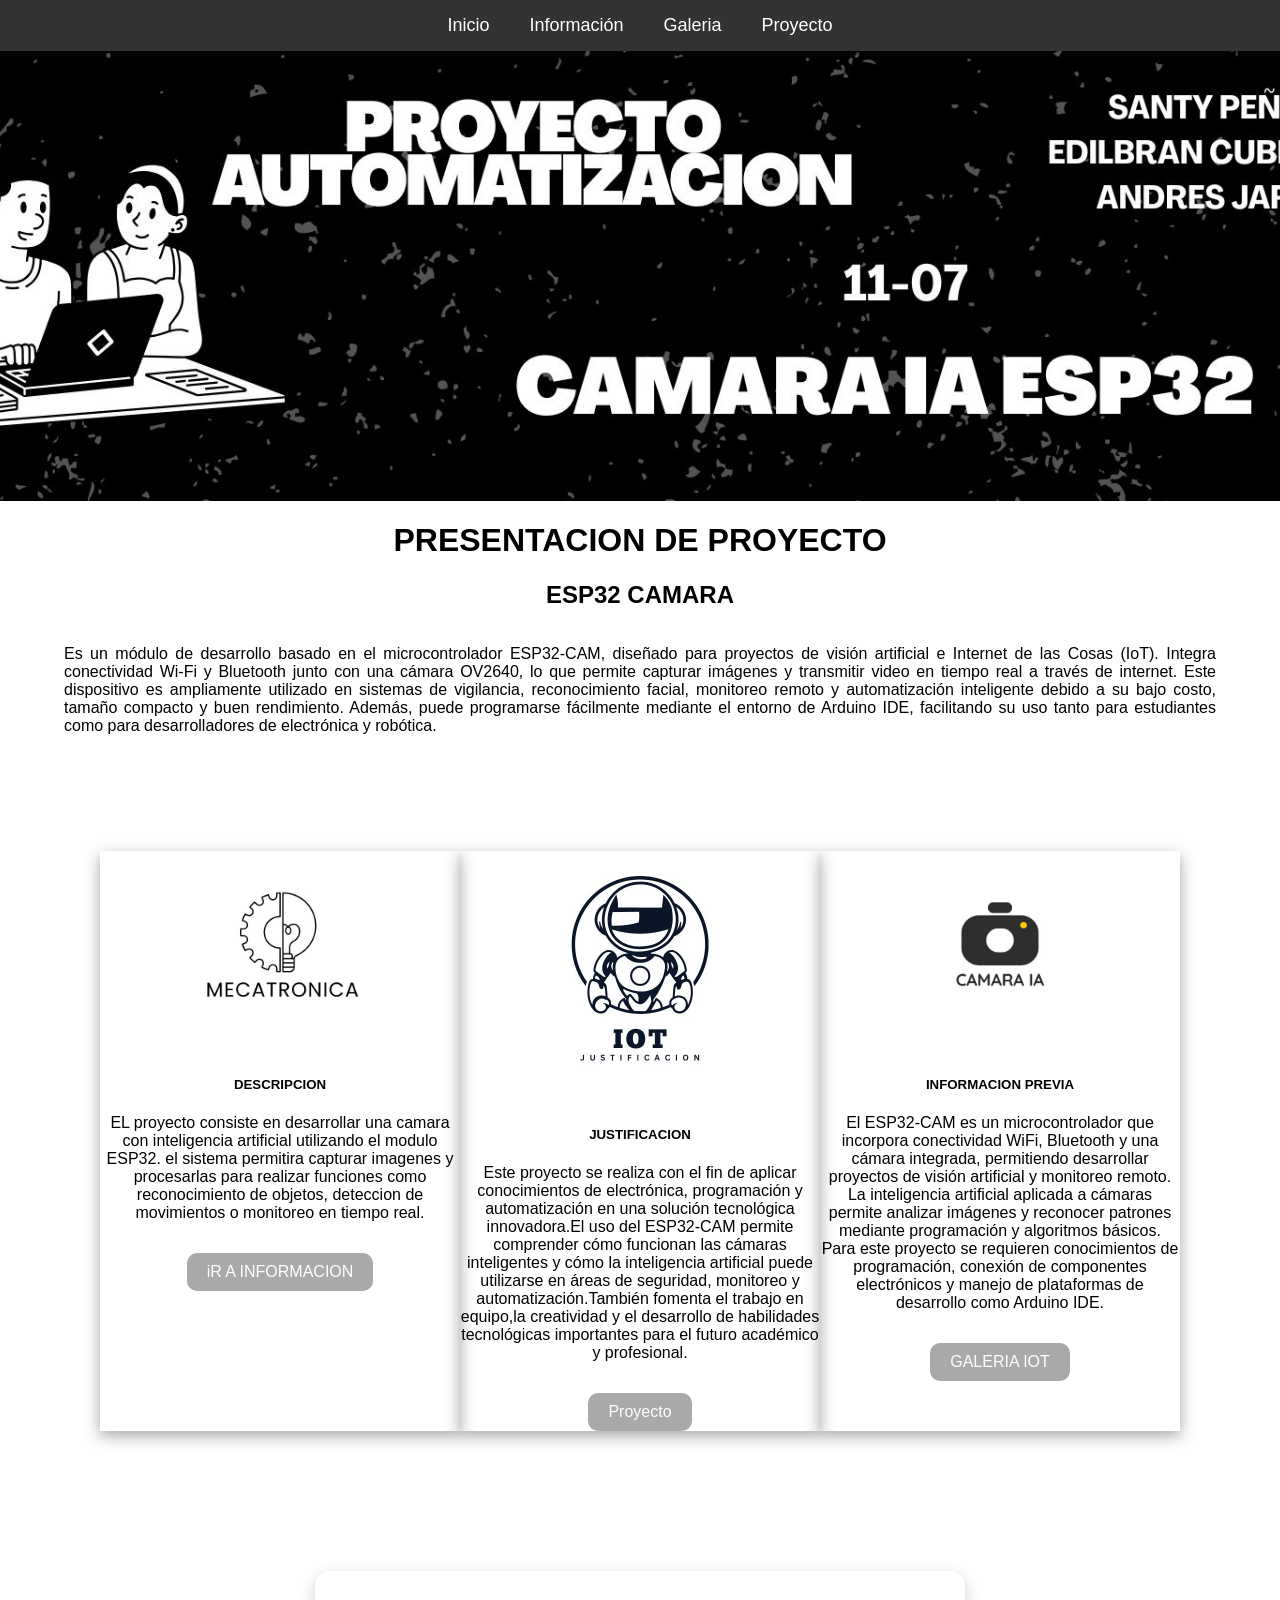
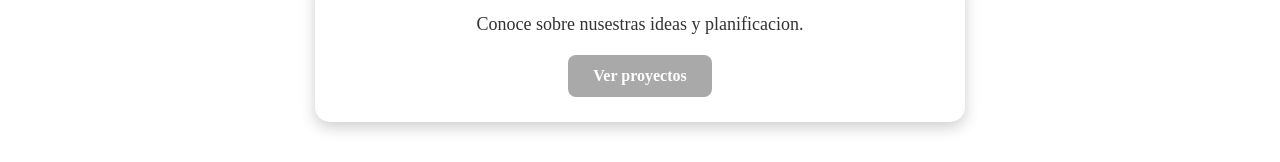
<file: index.html>
<!DOCTYPE html>
<html lang="en">
<head>
    <!-- Required meta tags -->
    <meta charset="utf-8">
    <meta name="viewport" content="width=device-width, initial-scale=1">

    <!-- Bootstrap CSS -->
    <link rel="stylesheet" href="style.css">

    <title>proyecto automatizacion</title>
</head>
<body>
  <!-- NAVBAR -->
    <nav class="navbar">
        <a href="index.html">Inicio</a>
        <a href="info.html">Información</a>
        <a href="diseño.html">Galeria</a>
        <a href="galeria.html">Proyecto</a>
    </nav>
    <header>
        <div id="imagen"></div>
    </header>
    <H1 id="titulo">PRESENTACION DE PROYECTO</H1>
     <H2 id="subtitulo">ESP32 CAMARA</H2>
     <section id="intro">
      <p>
        Es un módulo de desarrollo basado en el microcontrolador ESP32-CAM, diseñado para proyectos de visión artificial e Internet de las Cosas (IoT). 
        Integra conectividad Wi-Fi y Bluetooth junto con una cámara OV2640, lo que permite capturar imágenes y transmitir video en tiempo real a través de internet.
        Este dispositivo es ampliamente utilizado en sistemas de vigilancia, reconocimiento facial, monitoreo remoto y automatización inteligente debido a su bajo costo, tamaño compacto y buen rendimiento. Además, puede programarse fácilmente mediante el entorno de Arduino IDE, facilitando su uso tanto 
        para estudiantes como para desarrolladores de electrónica y robótica.
      </p>
     </section>
      
     
</header>

<section id="descripcion">

    <div class="card" style="width: 30rem;">
  <img src="./Mecatronica.jpg.jpeg" class="card-img-top" alt="..." style="width: 200px; height: auto;">
  <div class="card-body">
    <h5 class="card-title">DESCRIPCION</h5>
    <p class="card-text">EL proyecto consiste en desarrollar una camara con inteligencia artificial utilizando el modulo ESP32.
            el sistema permitira capturar imagenes y procesarlas para realizar funciones como reconocimiento de objetos,
            deteccion de movimientos o monitoreo en tiempo real.
            
</p>
    <a href="info.html" class="btn btn-primary">iR A INFORMACION</a>
  </div>
</div>

    <div class="card" style="width: 30rem;">
  <img src="./iot (1).jpg.jpeg" class="card-img-top" alt="..."style="width: 250px; height: auto;">
  <div class="card-body">
    <h5 class="card-title">JUSTIFICACION</h5>
    <p class="card-text">Este proyecto se realiza con el fin de aplicar conocimientos de electrónica, programación y automatización en 
            una solución tecnológica innovadora.El uso del ESP32-CAM permite comprender cómo funcionan las cámaras inteligentes y cómo la 
            inteligencia artificial puede utilizarse en áreas de seguridad, monitoreo y automatización.También fomenta el trabajo en equipo,la
             creatividad y el desarrollo de habilidades tecnológicas importantes para el futuro académico y profesional.
</p>
    <a href="galeria.html" class="btn btn-primary">Proyecto</a>
  </div>
</div>
    

    <div class="card" style="width: 30rem;">
  <img src="./Camara ia.jpg.jpeg" class="card-img-top" alt="..."style="width: 200px; height: auto;">
  <div class="card-body">
    <h5 class="card-title">INFORMACION PREVIA</h5>
    <p class="card-text">El ESP32-CAM es un microcontrolador que incorpora conectividad WiFi, Bluetooth y una cámara integrada, permitiendo desarrollar
             proyectos de visión artificial y monitoreo remoto. La inteligencia artificial aplicada a cámaras permite analizar 
             imágenes y reconocer patrones mediante programación y algoritmos básicos. Para este proyecto se requieren conocimientos
              de programación, conexión de componentes electrónicos y manejo de plataformas de desarrollo como Arduino IDE.
</p>
    <a href="diseño.html" class="btn btn-primary">GALERIA IOT</a>
  </div>
</div>

</section>

<div class="box-enlace">
    <p>
        Conoce sobre nusestras ideas y planificacion.
    </p>

    <a href="Plani.html" class="btn-box">
        Ver proyectos
    </a>
</div>

    
</body>
</html>
</file>
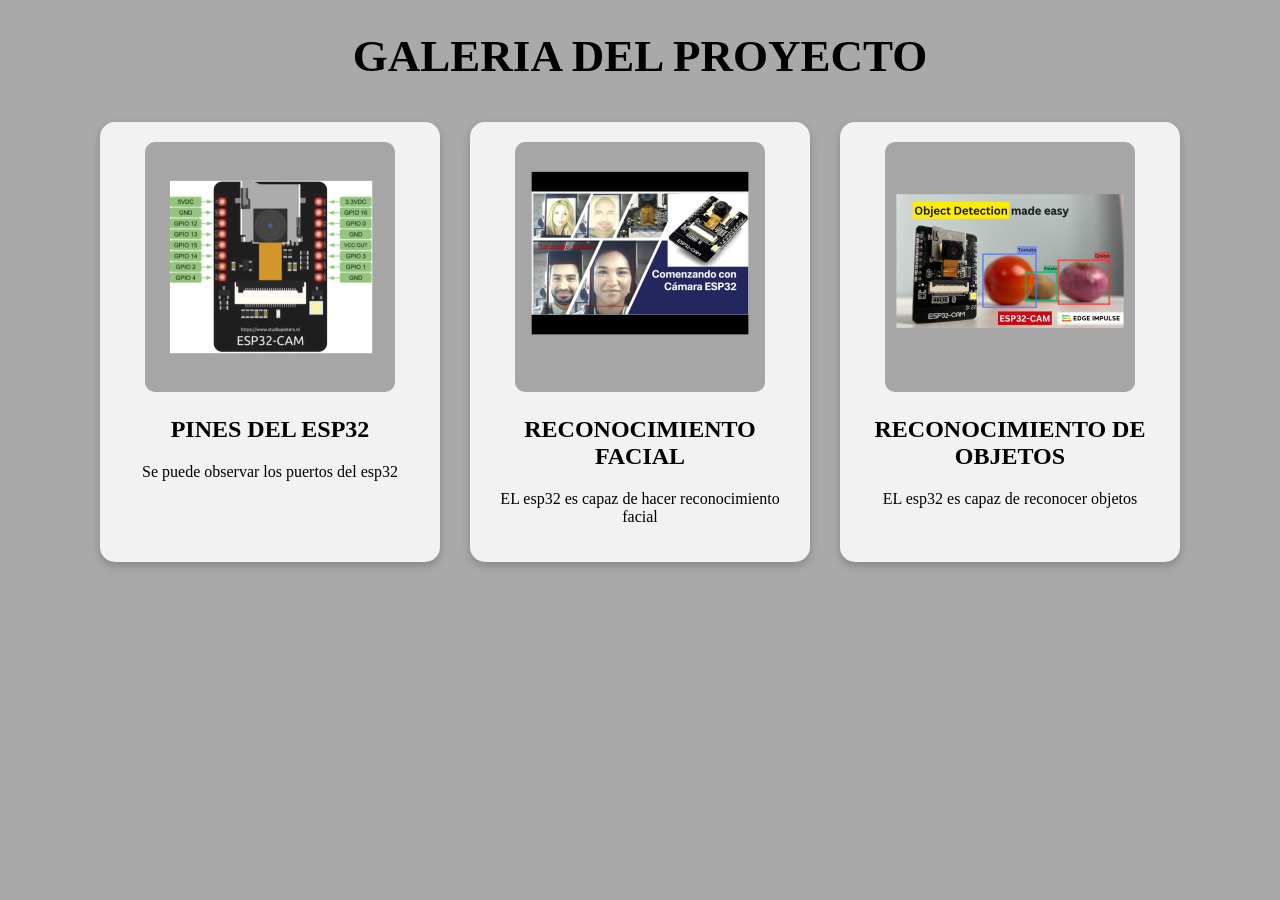
<file: diseño.html>
<!DOCTYPE html>
<html lang="es">
<head>
    <meta charset="UTF-8">
    <meta name="viewport" content="width=device-width, initial-scale=1.0">
    <title>DISEÑO DEL PROYECTO</title>

    <link rel="stylesheet" href="style.css">
</head>

<body class="fondo-galeria">

    <h1 class="titulo">GALERIA DEL PROYECTO</h1>

    <div class="contenedor">

        <div class="caja">
            <img src="./IMAGEN 4.jpg" alt="" style="width: 250px; height: auto;">

            <h2>PINES DEL ESP32</h2>

            <p>
                Se puede observar los puertos del esp32
            </p>

    
        </div>

        <div class="caja">
            <img src="./IMAGEN 5.jpg" alt="" style="width: 250px; height: auto;">

            <h2>RECONOCIMIENTO FACIAL</h2>

            <p>
                EL esp32 es capaz de hacer reconocimiento facial
            </p>

           
        </div>

        <div class="caja">
            <img src="./IMAGEN 6.jpg" alt="" style="width: 250px; height: auto;">

            <h2>RECONOCIMIENTO DE OBJETOS</h2>

            <p>
               EL esp32 es capaz de reconocer objetos
            </p>

            
        </div>

    </div>

</body>
</html>
</file>
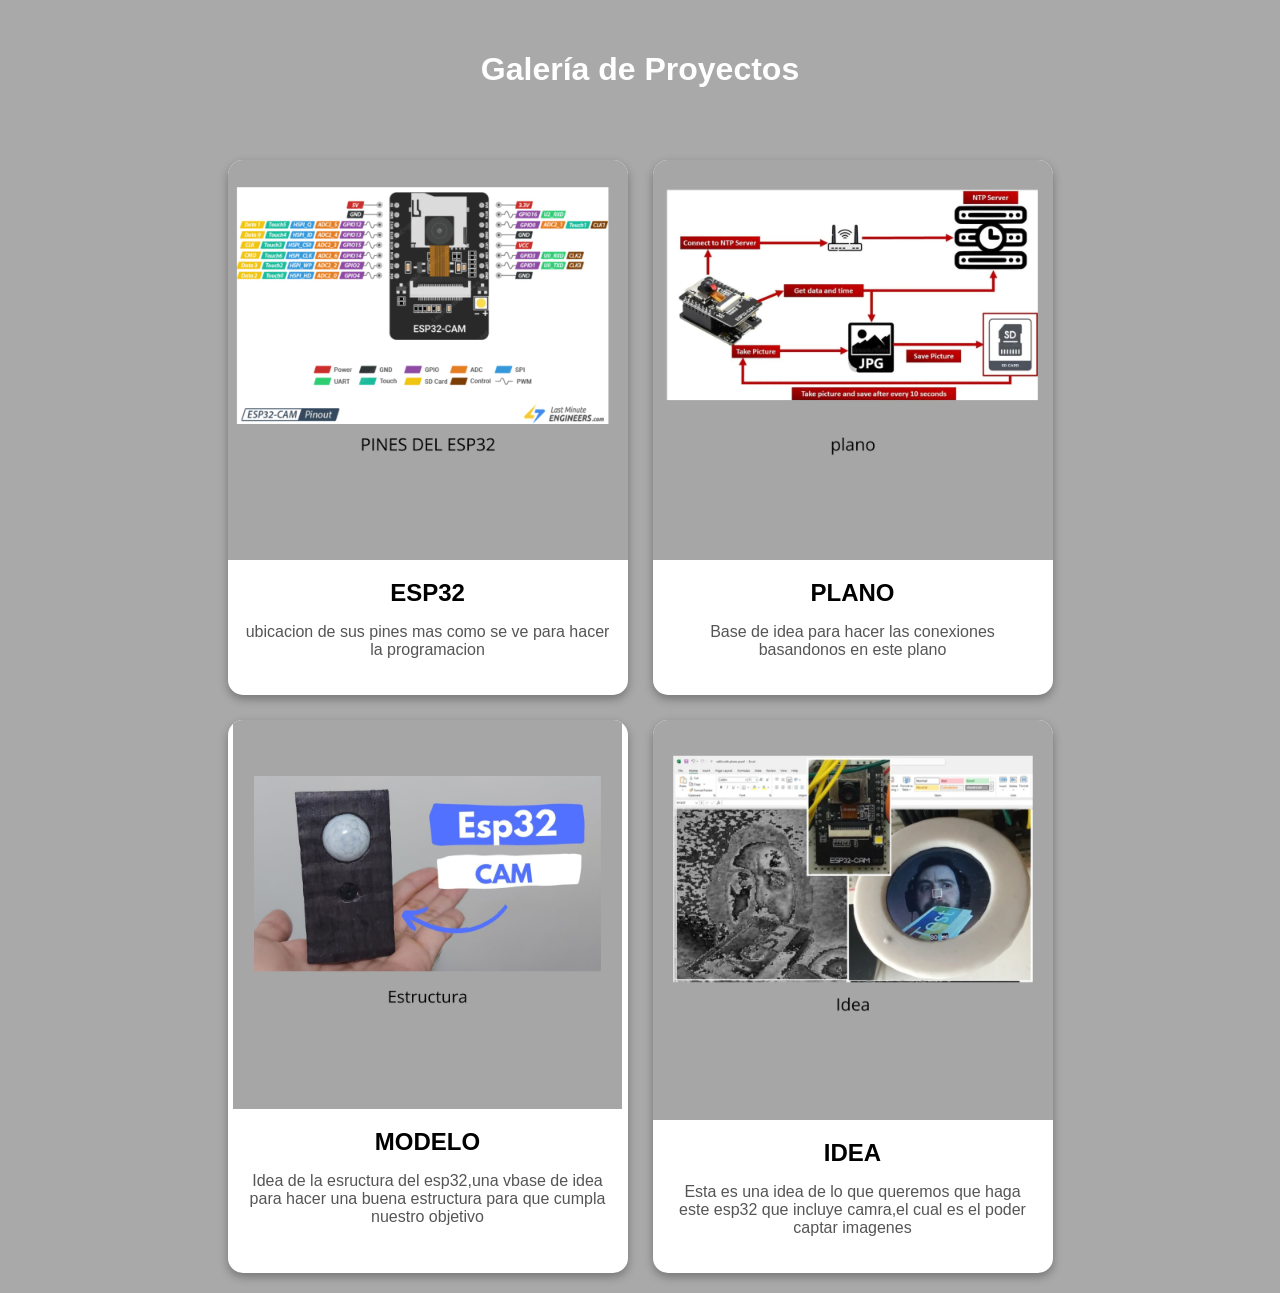
<file: galeria.html>
<!-- index.html -->
<!DOCTYPE html>
<html lang="es">
<head>
    <meta charset="UTF-8">
    <meta name="viewport" content="width=device-width, initial-scale=1.0">
    <title>GALERIA DE FOTOS</title>

    <!-- Vincular CSS -->
    <link rel="stylesheet" href="GALLERY.CSS">
</head>
<body>

    <header>
        <h1>Galería de Proyectos</h1>
    </header>

    <section class="contenedor">

        <div class="tarjeta">
            <img src="./PINES.jpg" alt=".."  style="width: 400px; height: auto;">
            <h2>ESP32</h2>
            <p>ubicacion de sus pines mas como se ve para hacer la programacion</p>
        </div>

        <div class="tarjeta">
            <img src="./PLANO.jpg" alt=".." style="width: 400px; height:auto;">
            <h2>PLANO</h2>
            <p>Base de idea para hacer las conexiones basandonos en este plano</p>
        </div>

        <div class="tarjeta">
            <img src="./ESTRUCTURA.jpg" alt="Imagen 3" style="width: 389px; height: auto;">
            <h2>MODELO</h2>
            <p>Idea de la esructura del esp32,una vbase de idea para hacer una buena estructura para que cumpla nuestro objetivo</p>
        </div>

        <div class="tarjeta">
            <img src="./IDEA.jpg" alt="Imagen 4" style="width: 400px; height: auto;">
            <h2>IDEA</h2>
            <p>Esta es una idea de lo que queremos que haga este esp32 que incluye camra,el cual es el poder captar imagenes </p>
        </div>

    </section>

</body>
</html>
</file>
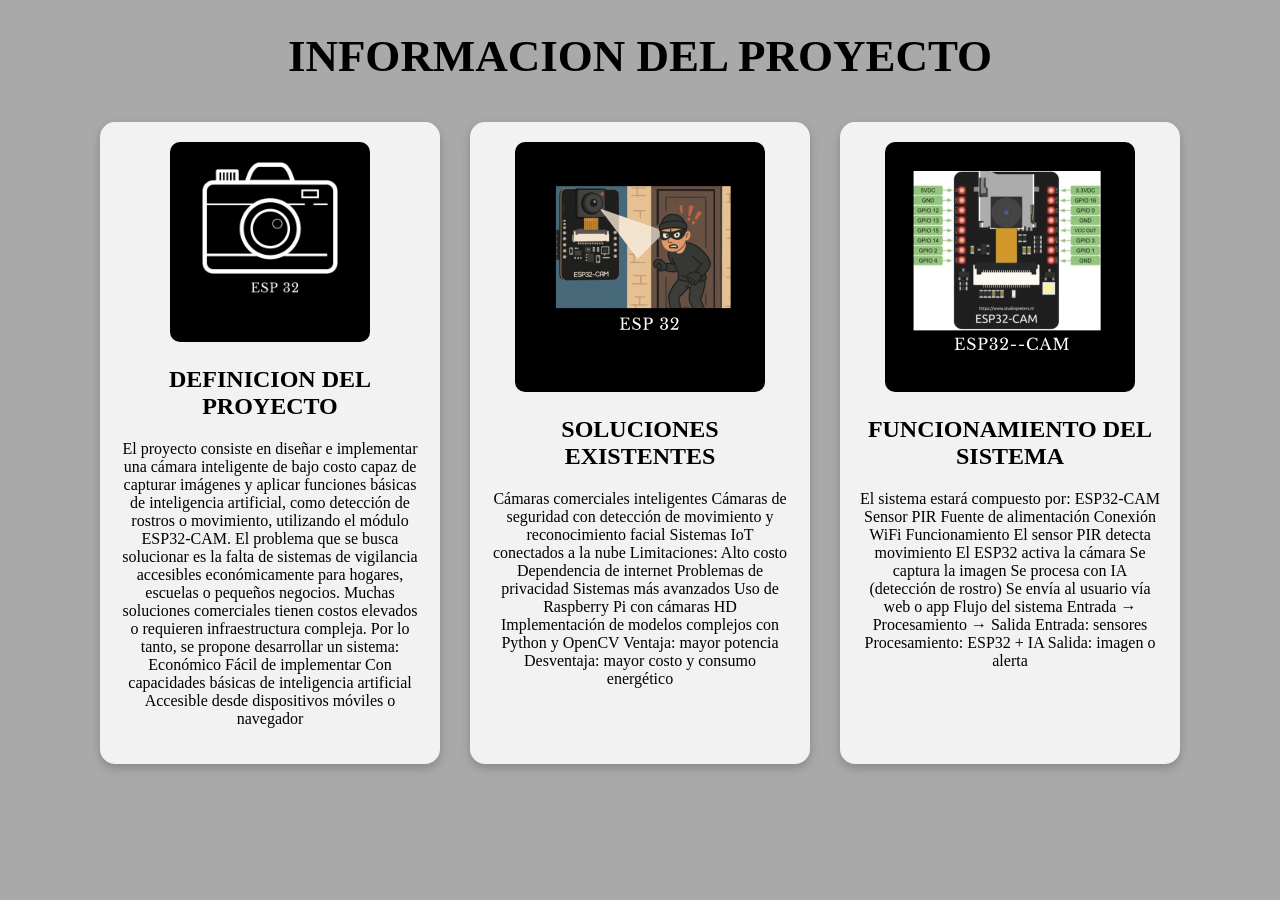
<file: info.html>
<!doctype html>
<html lang="ar" dir="rtl">
  <head>
    <meta charset="UTF-8">
    <meta name="viewport" content="width=device-width, initial-scale=1.0">

    <title>INFORMACION DEL PROYECTO</title>

    <link rel="stylesheet" href="style.css">
</head>

<body class="fondo-info">

    <h1 class="titulo">INFORMACION DEL PROYECTO </h1>

    <div class="contenedor">

        <div class="caja">
            <img src="./IMAGEN 3.jpg" alt="" style="width: 250px; height: auto;">
            <h2>FUNCIONAMIENTO DEL SISTEMA</h2>

            <p>
                El sistema estará compuesto por:
                ESP32-CAM
                Sensor PIR
                Fuente de alimentación
                Conexión WiFi
                Funcionamiento
                El sensor PIR detecta movimiento
                El ESP32 activa la cámara
                Se captura la imagen
                Se procesa con IA (detección de rostro)
                Se envía al usuario vía web o app
                Flujo del sistema
                Entrada → Procesamiento → Salida
                Entrada: sensores
                Procesamiento: ESP32 + IA
                Salida: imagen o alerta

            </p>
        </div>

        <div class="caja">
            <img src="./IMAGEN 2.jpg" alt="" style="width: 250px; height: auto;">
            <h2>SOLUCIONES EXISTENTES</h2>

            <p>
               Cámaras comerciales inteligentes
               Cámaras de seguridad con detección de movimiento y reconocimiento facial
               Sistemas IoT conectados a la nube
               Limitaciones:
               Alto costo
               Dependencia de internet
               Problemas de privacidad
               Sistemas más avanzados
               Uso de Raspberry Pi con cámaras HD
               Implementación de modelos complejos con Python y OpenCV
               Ventaja: mayor potencia
               Desventaja: mayor costo y consumo energético

            </p>
        </div>

        <div class="caja">
            <img src="./DEFINICION.jpg" alt="" style="width: 200px; height: auto;">
            <h2>DEFINICION DEL PROYECTO</h2>

            <p>
                El proyecto consiste en diseñar e implementar una cámara inteligente de bajo costo capaz de capturar imágenes y aplicar funciones básicas de inteligencia artificial, como detección de rostros o movimiento, utilizando el módulo ESP32-CAM.
                El problema que se busca solucionar es la falta de sistemas de vigilancia accesibles económicamente para hogares, escuelas o pequeños negocios. Muchas soluciones comerciales tienen costos elevados o requieren infraestructura compleja.
                Por lo tanto, se propone desarrollar un sistema:
                Económico
                Fácil de implementar
                Con capacidades básicas de inteligencia artificial
                Accesible desde dispositivos móviles o navegador

            </p>
        </div>

    </div>

</body>
</html>
</file>
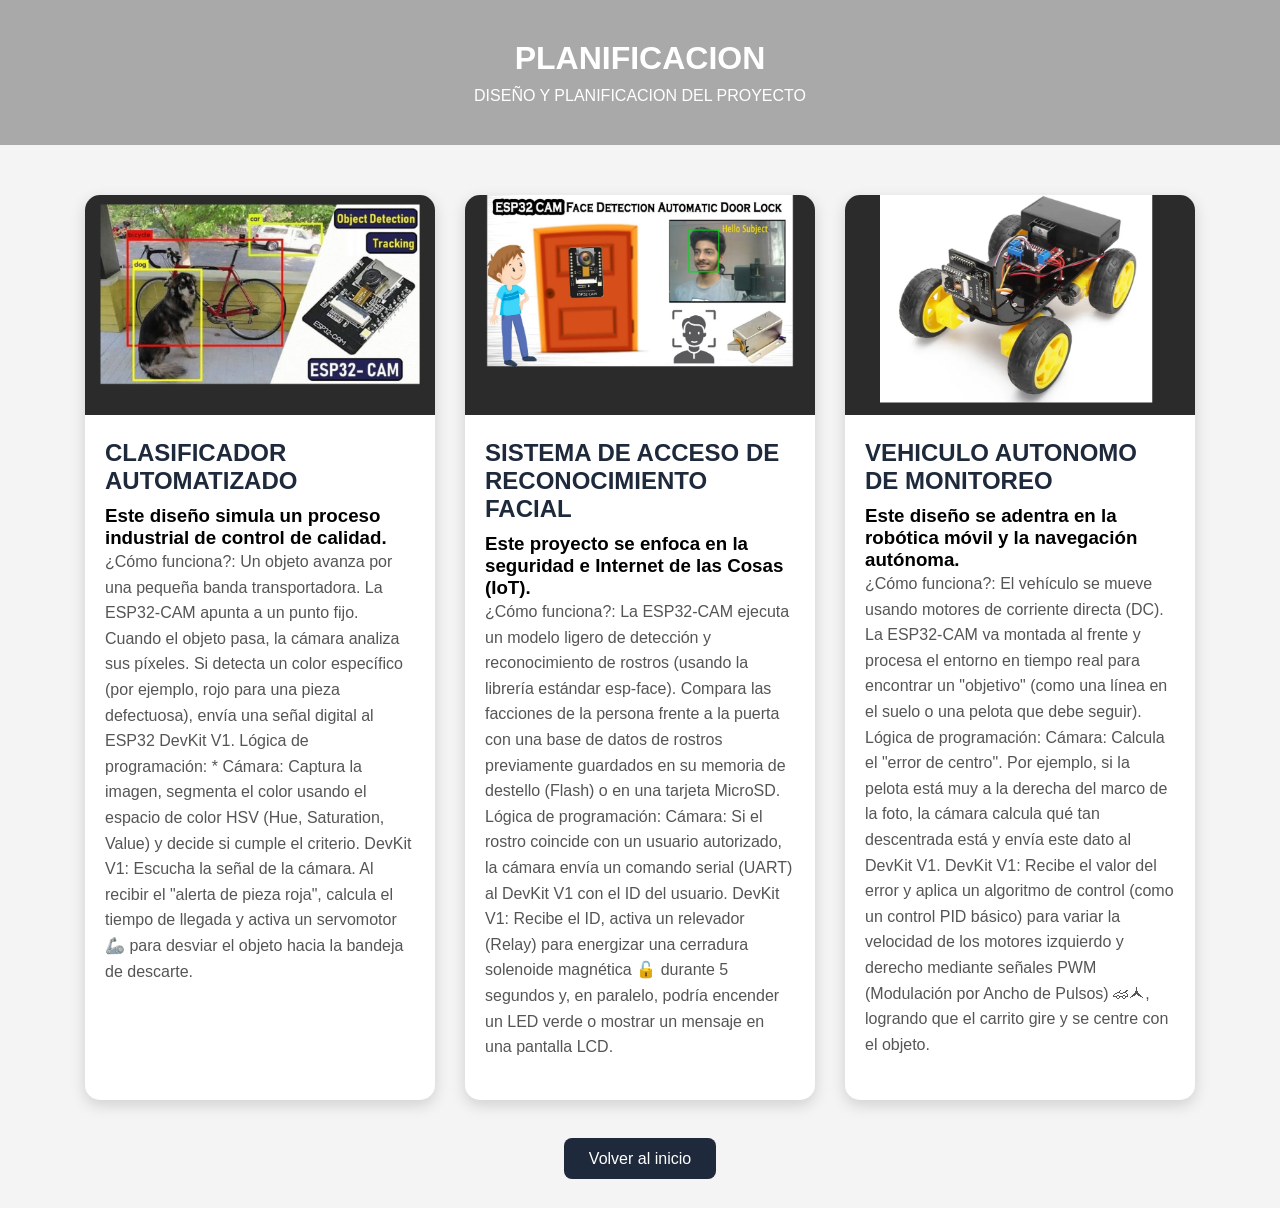
<file: Plani.html>
<!DOCTYPE html>
<html lang="es">
<head>
    <meta charset="UTF-8">
    <meta name="viewport" content="width=device-width, initial-scale=1.0">
    <title>PLANIFICACION</title>

    <link rel="stylesheet" href="planificacion.css">
</head>
<body>

    <header>
        <h1>PLANIFICACION</h1>
        <p>DISEÑO Y PLANIFICACION DEL PROYECTO</p>
    </header>

    <main class="contenedor-tarjetas">

        <div class="tarjeta">
            <img src="./panel 1.jpg" alt="">

            <div class="contenido">
                <h2>CLASIFICADOR AUTOMATIZADO</h2>
                <H3>Este diseño simula un proceso industrial de control de calidad.</H3>

                <p>
                    ¿Cómo funciona?: Un objeto avanza por una pequeña banda transportadora. La ESP32-CAM apunta a un punto fijo. Cuando el objeto pasa, la cámara analiza sus píxeles. Si detecta un color específico (por ejemplo, rojo para una pieza defectuosa), envía una señal digital al ESP32 DevKit V1.
                    Lógica de programación: * Cámara: Captura la imagen, segmenta el color usando el espacio de color HSV (Hue, Saturation, Value) y decide si cumple el criterio.
                    DevKit V1: Escucha la señal de la cámara. Al recibir el "alerta de pieza roja", calcula el tiempo de llegada y activa un servomotor 🦾 para desviar el objeto hacia la bandeja de descarte.

                </p>

            </div>
        </div>

        <div class="tarjeta">
            <img src="./panel 2.jpg" alt="">

            <div class="contenido">
                <h2>SISTEMA DE ACCESO DE RECONOCIMIENTO FACIAL</h2>
                <H3>Este proyecto se enfoca en la seguridad e Internet de las Cosas (IoT).</H3>

                <p>
                    ¿Cómo funciona?: La ESP32-CAM ejecuta un modelo ligero de detección y reconocimiento de rostros (usando la librería estándar esp-face). Compara las facciones de la persona frente a la puerta con una base de datos de rostros previamente guardados en su memoria de destello (Flash) o en una tarjeta MicroSD.
                    Lógica de programación:
                    Cámara: Si el rostro coincide con un usuario autorizado, la cámara envía un comando serial (UART) al DevKit V1 con el ID del usuario.
                    DevKit V1: Recibe el ID, activa un relevador (Relay) para energizar una cerradura solenoide magnética 🔓 durante 5 segundos y, en paralelo, podría encender un LED verde o mostrar un mensaje en una pantalla LCD.

                </p>
            </div>
        </div>

        <div class="tarjeta">
            <img src="./panel 3.jpg" alt="">

            <div class="contenido">
                <h2>VEHICULO AUTONOMO DE MONITOREO</h2>
                <H3>Este diseño se adentra en la robótica móvil y la navegación autónoma.</H3>

                <p>
                    ¿Cómo funciona?: El vehículo se mueve usando motores de corriente directa (DC). La ESP32-CAM va montada al frente y procesa el entorno en tiempo real para encontrar un "objetivo" (como una línea en el suelo o una pelota que debe seguir).
                    Lógica de programación:
                    Cámara: Calcula el "error de centro". Por ejemplo, si la pelota está muy a la derecha del marco de la foto, la cámara calcula qué tan descentrada está y envía este dato al DevKit V1.
                    DevKit V1: Recibe el valor del error y aplica un algoritmo de control (como un control PID básico) para variar la velocidad de los motores izquierdo y derecho mediante señales PWM (Modulación por Ancho de Pulsos) 🏎‍🟀, logrando que el carrito gire y se centre con el objeto.
                </p>
            </div>
        </div>

    </main>

    <div class="contenedor-volver">
        <a href="index.html" class="boton-volver">
            Volver al inicio
        </a>
    </div>

</body>
</html>
</file>
<file: style.css>
body{
    margin:0;
}

#imagen{
    background-image: url("./imagen.jpg");
    background-repeat: no-repeat;
    background-size: cover;
    background-position: center;
    width: 100%;
    height: 450px;

    color:white;
    text-align:center;

    display:flex;
    flex-direction:column;
    justify-content:center;
}
#titulo{
   font-family: Arial, Helvetica, sans-serif;
   text-align: center; 
}
#subtitulo{
    font-family: Arial, Helvetica, sans-serif;
    text-align: center;
}


#descripcion{
    display:flex;
    justify-content:space-evenly;
    padding:100px;
}
.card{
    font-family: Arial, Helvetica, sans-serif;
    text-align: center; 
}
.card{
    box-shadow: rgba(0, 0, 0, 0.35) 0px 5px 15px;
}
#intro p{
    font-family: Arial, Helvetica, sans-serif;
    display: flex;
    justify-content: center;
    width: 90%;
    max-width: 1200px;
    text-align: justify;
}
#intro{
    display: flex;
    justify-content: center;
}
.titulo{
    text-align: center;
}
.titulo{
    text-align: center;
    font-size: 45px;
    margin-top: 30px;
    margin-bottom: 40px;
}

.contenedor{
    display: flex;
    justify-content: center;
    gap: 30px;
    flex-wrap: wrap;
}

.caja{
    width: 300px;
    background-color: #f2f2f2;
    border-radius: 15px;
    padding: 20px;
    box-shadow: 0px 4px 10px rgba(0,0,0,0.2);
    text-align: center;
}

.caja img{
    width: 100%;
    height: 180px;
    object-fit: cover;
    border-radius: 10px;
}
.fondo-info{
    background-color:darkgray;
}
.fondo-galeria{
    background-color: darkgray;
}

.btn{
    display: inline-block;
    margin-top: 15px;
    padding: 10px 20px;
    background-color: darkgray;
    color: white;
    text-decoration: none;
    border-radius: 10px;
}
.navbar{
    background-color: #333;
    padding: 15px;

    display: flex;
    justify-content: center;
    gap: 40px;
}

.navbar a{
    color: white;
    text-decoration: none;
    font-size: 18px;
    font-family: Arial, Helvetica, sans-serif;
}

.navbar a:hover{
    color: cyan;
}

.box-enlace{
    width: 80%;
    max-width: 600px;
    margin: 40px auto;
    padding: 25px;
    text-align: center;

    background: white;
    border-radius: 15px;

    box-shadow: 0 5px 15px rgba(0,0,0,0.2);
}

.box-enlace p{
    font-size: 18px;
    margin-bottom: 20px;
    color: #333;
}

.btn-box{
    display: inline-block;
    padding: 12px 25px;
    background: darkgray;
    color: white;
    text-decoration: none;
    border-radius: 8px;
    font-weight: bold;
    transition: 0.3s;
}

.btn-box:hover{
    background: #1d4ed8;
}
</file>
<file: GALLERY.CSS>
body{
    margin: 0;
    padding: 0;
    background-color:darkgray;
    font-family: Arial, Helvetica, sans-serif;
}

header{
    text-align: center;
    padding: 30px;
    color: white;
}

.contenedor{
    display: flex;
    justify-content: center;
    flex-wrap: wrap;
    gap: 25px;
    padding: 20px;
}

.tarjeta{
    background-color: white;
    width: 400px;
    border-radius: 15px;
    overflow: hidden;
    box-shadow: 0px 4px 10px rgba(0,0,0,0.3);
    text-align: center;
    transition: transform 0.3s;
}

.tarjeta:hover{
    transform: scale(1.05);
}

.tarjeta img{
    width: 100%;
    height: 180px;
    object-fit: cover;
}

.tarjeta h2{
    margin: 15px 0 10px;
}

.tarjeta p{
    padding: 0 15px 20px;
    color: #555;
}
</file>
<file: planificacion.css>
*{
    margin: 0;
    padding: 0;
    box-sizing: border-box;
    font-family: Arial, sans-serif;
}

body{
    background-color: #f4f4f4;
}

header{
    background-color: darkgray;
    color: white;
    text-align: center;
    padding: 40px 20px;
}

header h1{
    margin-bottom: 10px;
}

.contenedor-tarjetas{
    display: flex;
    justify-content: center;
    flex-wrap: wrap;
    gap: 30px;
    padding: 50px 20px;
}

.tarjeta{
    width: 350px;
    background: white;
    border-radius: 15px;
    overflow: hidden;
    box-shadow: 0 5px 15px rgba(0,0,0,0.15);
    transition: 0.3s;
}

.tarjeta:hover{
    transform: translateY(-8px);
}

.tarjeta img{
    width: 100%;
    height: 220px;
    object-fit: cover;
}

.contenido{
    padding: 20px;
}

.contenido h2{
    margin-bottom: 10px;
    color: #1e293b;
}

.contenido p{
    margin-bottom: 20px;
    line-height: 1.6;
    color: #555;
}

.boton{
    display: inline-block;
    text-decoration: none;
    background-color: #2563eb;
    color: white;
    padding: 10px 20px;
    border-radius: 8px;
}

.boton:hover{
    background-color: darkgray;
}

.contenedor-volver{
    text-align: center;
    margin-bottom: 40px;
}

.boton-volver{
    text-decoration: none;
    background-color: #1e293b;
    color: white;
    padding: 12px 25px;
    border-radius: 8px;
}

.boton-volver:hover{
    background-color: #334155;
}
</file>
